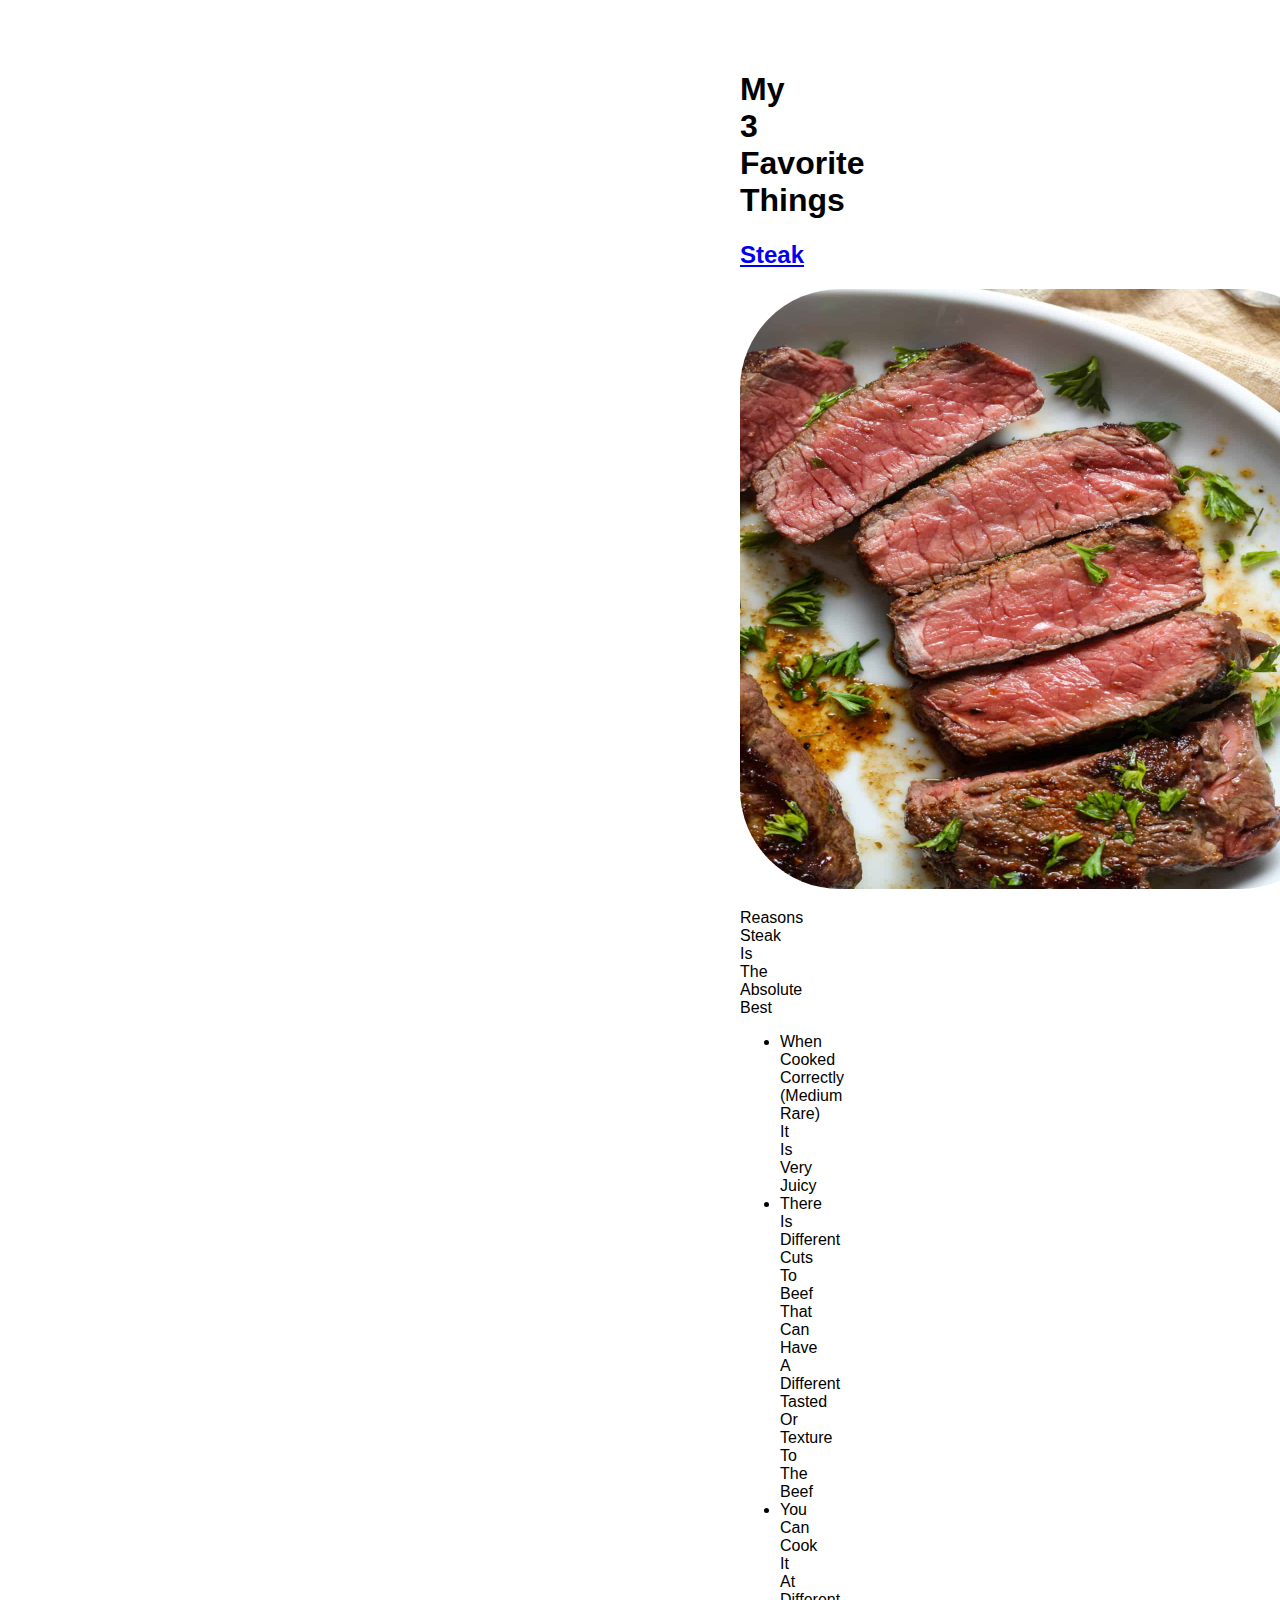
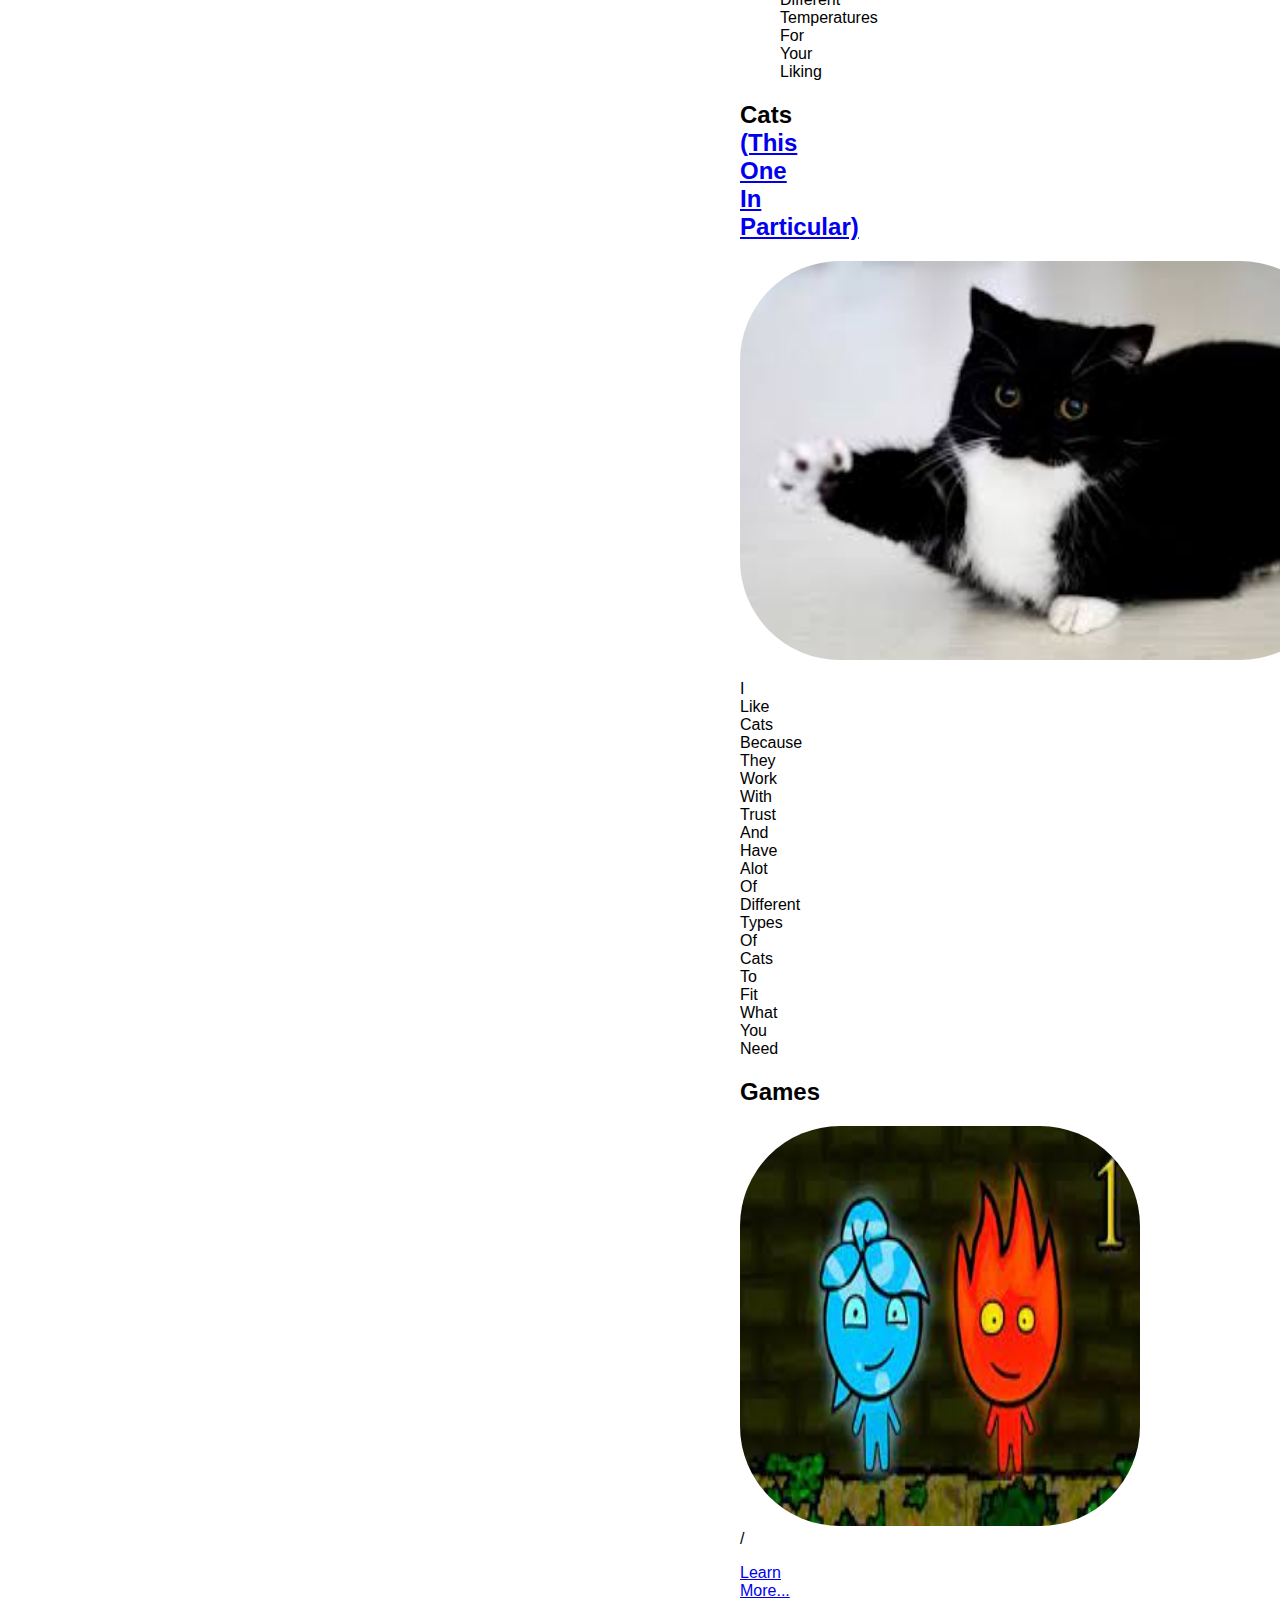
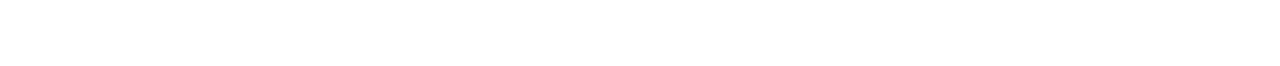
<file: index.html>
<!DOCTYPE html>
<html>
  <head>
    <title>my favorite things</title>
    <link rel="stylesheet" href="style.css" />
  </head>
  <body>
    <h1>my 3 favorite things</h1>
    <h2>
      <a
        href="https://en.wikipedia.org/wiki/Steak#:~:text=A%20steak%20is%20a%20thick,into%20patties%2C%20such%20as%20hamburgers."
        target="_blank"
        >steak</a
      >
    </h2>
    <img src="img/stek.jpeg" alt="" width="600" height="600" />
    <p>reasons steak is the absolute best</p>
    <ul>
      <li>when cooked correctly (medium rare) it is very juicy</li>
      <li>
        there is different cuts to beef that can have a different tasted or
        texture to the beef
      </li>
      <li>you can cook it at different temperatures for your liking</li>
    </ul>
    <h2>
      cats
      <a
        href="https://twitter.com/unicouniuni3?ref_src=twsrc%5Egoogle%7Ctwcamp%5Eserp%7Ctwgr%5Eauthor"
        target="_blank"
        >(this one in particular)</a
      >
    </h2>
    <img src="img/usni.jfif" width="600" />
    <p>
      i like cats because they work with trust and have alot of different types
      of cats to fit what you need
    </p>

    <h2>games</h2>
    <img src="img/firebd.jfif" width="400" height="400" />/
    <p><a href="https://www.coolmathgames.com/">learn more...</a></p>
  </body>
</html>
</file>
<file: style.css>
body {
  margin: 25px 650px;
  padding: 25px 90px;
  font-family: "Gill Sans", "Gill Sans MT", Calibri, "Trebuchet MS", sans-serif;
  text-transform: capitalize;
}

h1 {
  font-family: Impact, Haettenschweiler, "Arial Narrow Bold", sans-serif;
}
img {
  border-radius: 100px;
}

a:hover {
  font-size: larger;
  text-decoration: wavy;
}
</file>
